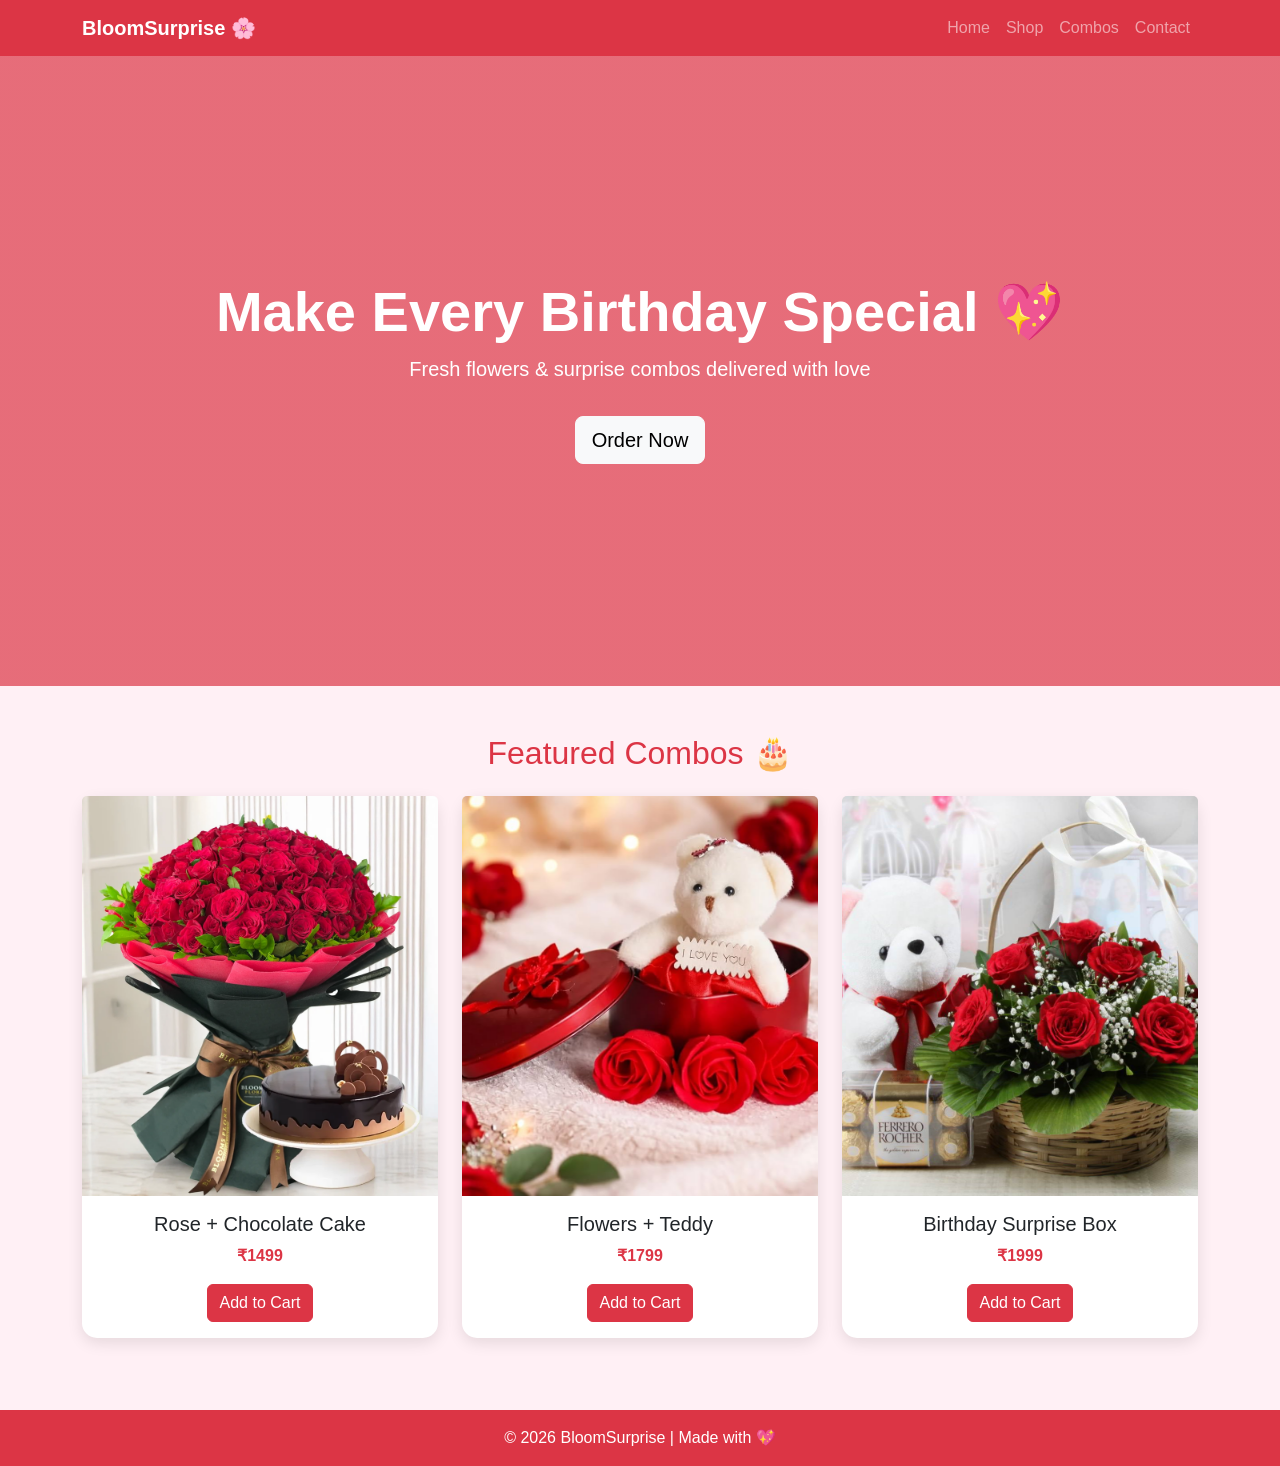
<file: index.html>
<!DOCTYPE html>
<html lang="en">
<head>
    <meta charset="UTF-8">
    <title>BloomSurprise</title>
    <meta name="viewport" content="width=device-width, initial-scale=1">

    <!-- Bootstrap CSS -->
    <link href="https://cdn.jsdelivr.net/npm/bootstrap@5.3.2/dist/css/bootstrap.min.css" rel="stylesheet">

    <!-- Custom CSS -->
    <link rel="stylesheet" href="style.css">
</head>

<body>

<!-- Navbar -->
<nav class="navbar navbar-expand-lg navbar-dark bg-danger">
  <div class="container">
    <a class="navbar-brand fw-bold" href="#">BloomSurprise 🌸</a>
    <button class="navbar-toggler" type="button" data-bs-toggle="collapse" data-bs-target="#navMenu">
      <span class="navbar-toggler-icon"></span>
    </button>
    <div class="collapse navbar-collapse" id="navMenu">
      <ul class="navbar-nav ms-auto">
        <li class="nav-item"><a class="nav-link" href="index.html">Home</a></li>
        <li class="nav-item"><a class="nav-link" href="shop.html">Shop</a></li>
        <li class="nav-item"><a class="nav-link" href="combos.html">Combos</a></li>
        <li class="nav-item"><a class="nav-link" href="Contact.html">Contact</a></li>
      </ul>
    </div>
  </div>
</nav>

<!-- Hero Section -->
<section class="hero-section text-center text-white d-flex align-items-center">
    <div class="container">
        <h1 class="display-4 fw-bold">Make Every Birthday Special 💖</h1>
        <p class="lead">Fresh flowers & surprise combos delivered with love</p>
        <a href="order.html" class="btn btn-light btn-lg mt-3">Order Now</a>
    </div>
</section>

<!-- Products Section -->
<div class="container my-5">
    <h2 class="text-center mb-4 text-danger">Featured Combos 🎂</h2>
    <div class="row">

        <div class="col-md-4 mb-4">
            <div class="card product-card">
                <img src="choco.jpg" class="card-img-top">
                <div class="card-body text-center">
                    <h5 class="card-title">Rose + Chocolate Cake</h5>
                    <p class="price">₹1499</p>
                   <a href="cart.html?name=Red Rose Bouquet&price=1499" class="btn btn-danger">Add to Cart</a>
                </div>
            </div>
        </div>

        <div class="col-md-4 mb-4">
            <div class="card product-card">
                <img src="teddy1.jpg" class="card-img-top">
                <div class="card-body text-center">
                    <h5 class="card-title">Flowers + Teddy</h5>
                    <p class="price">₹1799</p>
                    <a href="cart.html?name=White Lily Bouquet&price=1799" class="btn btn-danger">Add to Cart</a>
                </div>
            </div>
        </div>

        <div class="col-md-4 mb-4">
            <div class="card product-card">
                <img src="gift.jpg" class="card-img-top">
                <div class="card-body text-center">
                    <h5 class="card-title">Birthday Surprise Box</h5>
                    <p class="price">₹1999</p>
                    <a href="cart.html?name=Orchid Bouquet&price=1999" class="btn btn-danger">Add to Cart</a>
                </div>
            </div>
        </div>

    </div>
</div>

<!-- Footer -->
<footer class="bg-danger text-white text-center p-3">
    © 2026 BloomSurprise | Made with 💖
</footer>

<!-- Bootstrap JS -->
<script src="https://cdn.jsdelivr.net/npm/bootstrap@5.3.2/dist/js/bootstrap.bundle.min.js"></script>

</body>
</html>
</file>
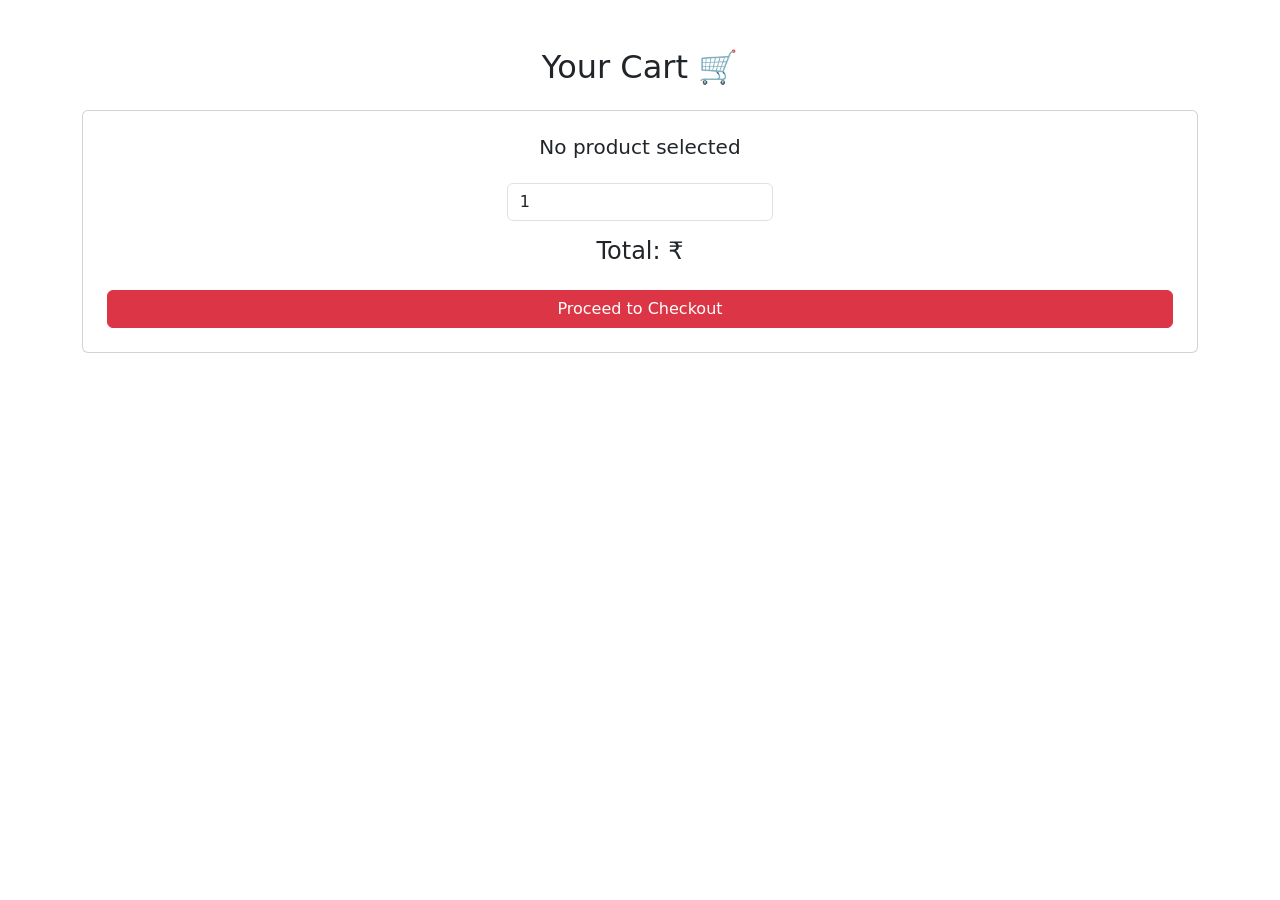
<file: cart.html>
<!DOCTYPE html>
<html lang="en">
<head>
<meta charset="UTF-8">
<title>Cart</title>
<meta name="viewport" content="width=device-width, initial-scale=1">
<link href="https://cdn.jsdelivr.net/npm/bootstrap@5.3.2/dist/css/bootstrap.min.css" rel="stylesheet">
</head>

<body>

<div class="container my-5 text-center">
    <h2>Your Cart 🛒</h2>

    <div class="card p-4 mt-4">

        <h5 id="productName"></h5>

        <div class="my-3">
            <input type="number" id="qty" value="1" min="1" class="form-control w-25 mx-auto">
        </div>

        <h4>Total: ₹<span id="total"></span></h4>

        <a href="order.html" class="btn btn-danger mt-3">Proceed to Checkout</a>

    </div>
</div>

<script>
const params = new URLSearchParams(window.location.search);

const name = params.get("name");
const price = parseInt(params.get("price"));

if(!name || !price){
    document.getElementById("productName").textContent = "No product selected";
} else {
    document.getElementById("productName").textContent = name + " - ₹" + price;
    document.getElementById("total").textContent = price;

    const qtyInput = document.getElementById("qty");
    qtyInput.addEventListener("input", function(){
        document.getElementById("total").textContent = price * qtyInput.value;
    });
}
</script>

</body>
</html>
</file>
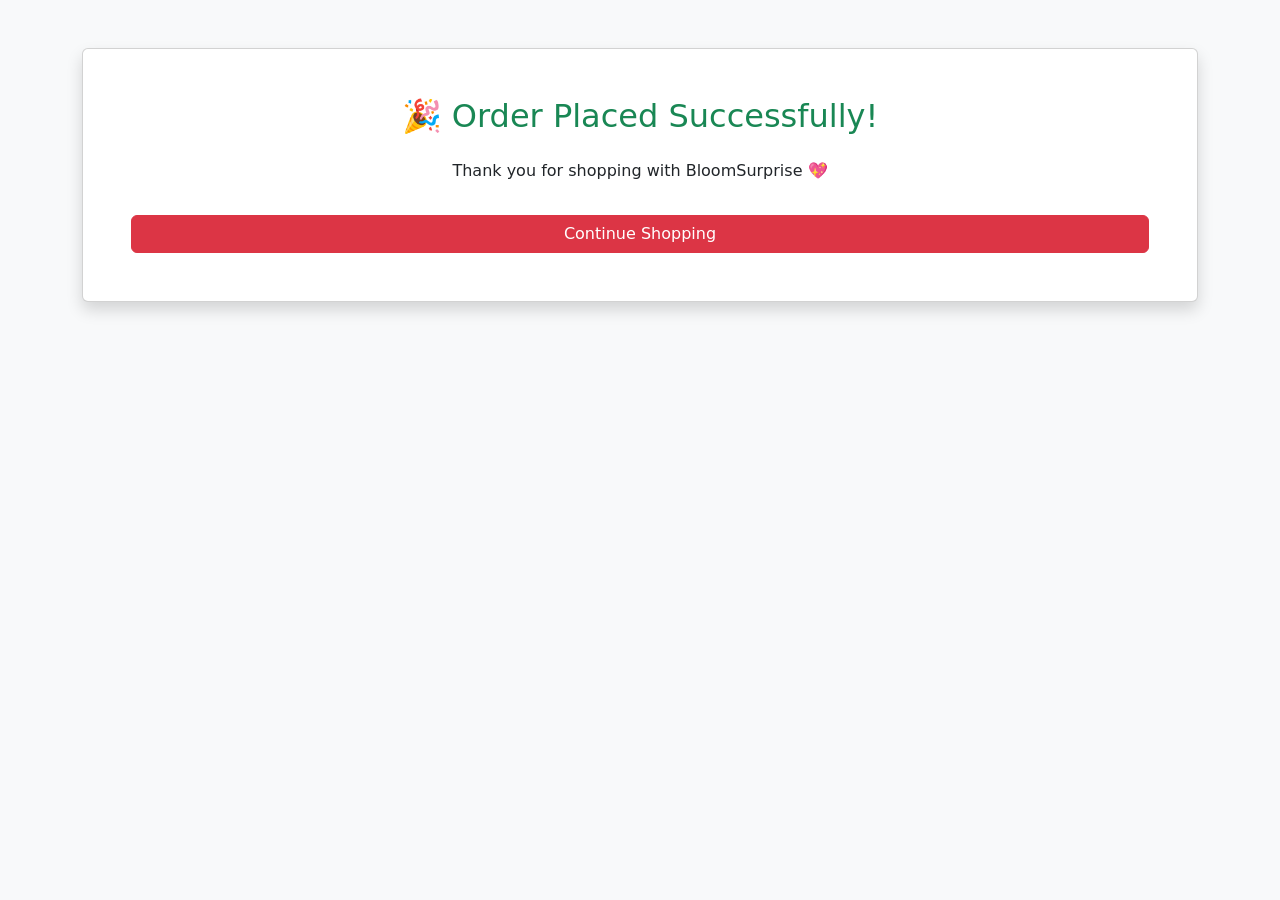
<file: success.html>
<!DOCTYPE html>
<html lang="en">
<head>
    <meta charset="UTF-8">
    <title>Order Success - BloomSurprise</title>
    <meta name="viewport" content="width=device-width, initial-scale=1">
    <link href="https://cdn.jsdelivr.net/npm/bootstrap@5.3.2/dist/css/bootstrap.min.css" rel="stylesheet">
</head>

<body class="bg-light">

<div class="container text-center mt-5">
    <div class="card p-5 shadow">
        <h2 class="text-success">🎉 Order Placed Successfully!</h2>
        <p class="mt-3">Thank you for shopping with BloomSurprise 💖</p>
        <a href="index.html" class="btn btn-danger mt-3">Continue Shopping</a>
    </div>
</div>

</body>
</html>
</file>
<file: style.css>
body {
    font-family: Arial, sans-serif;
    background-color: #fff0f5;
}

/* Hero Section */
.hero-section {
    height: 70vh;
    background: linear-gradient(rgba(220,53,69,0.7), rgba(220,53,69,0.7)),
                url('https://via.placeholder.com/1200x600');
    background-size: cover;
    background-position: center;
}

/* Product Cards */
.product-card {
    border: none;
    border-radius: 15px;
    transition: transform 0.3s ease;
    box-shadow: 0 5px 15px rgba(0,0,0,0.1);
}


.card-img-top {
    height: 400px;
    object-fit: cover;
}

.product-card:hover {
    transform: translateY(-10px);
}

.price {
    font-weight: bold;
    color: #dc3545;
}
</file>
